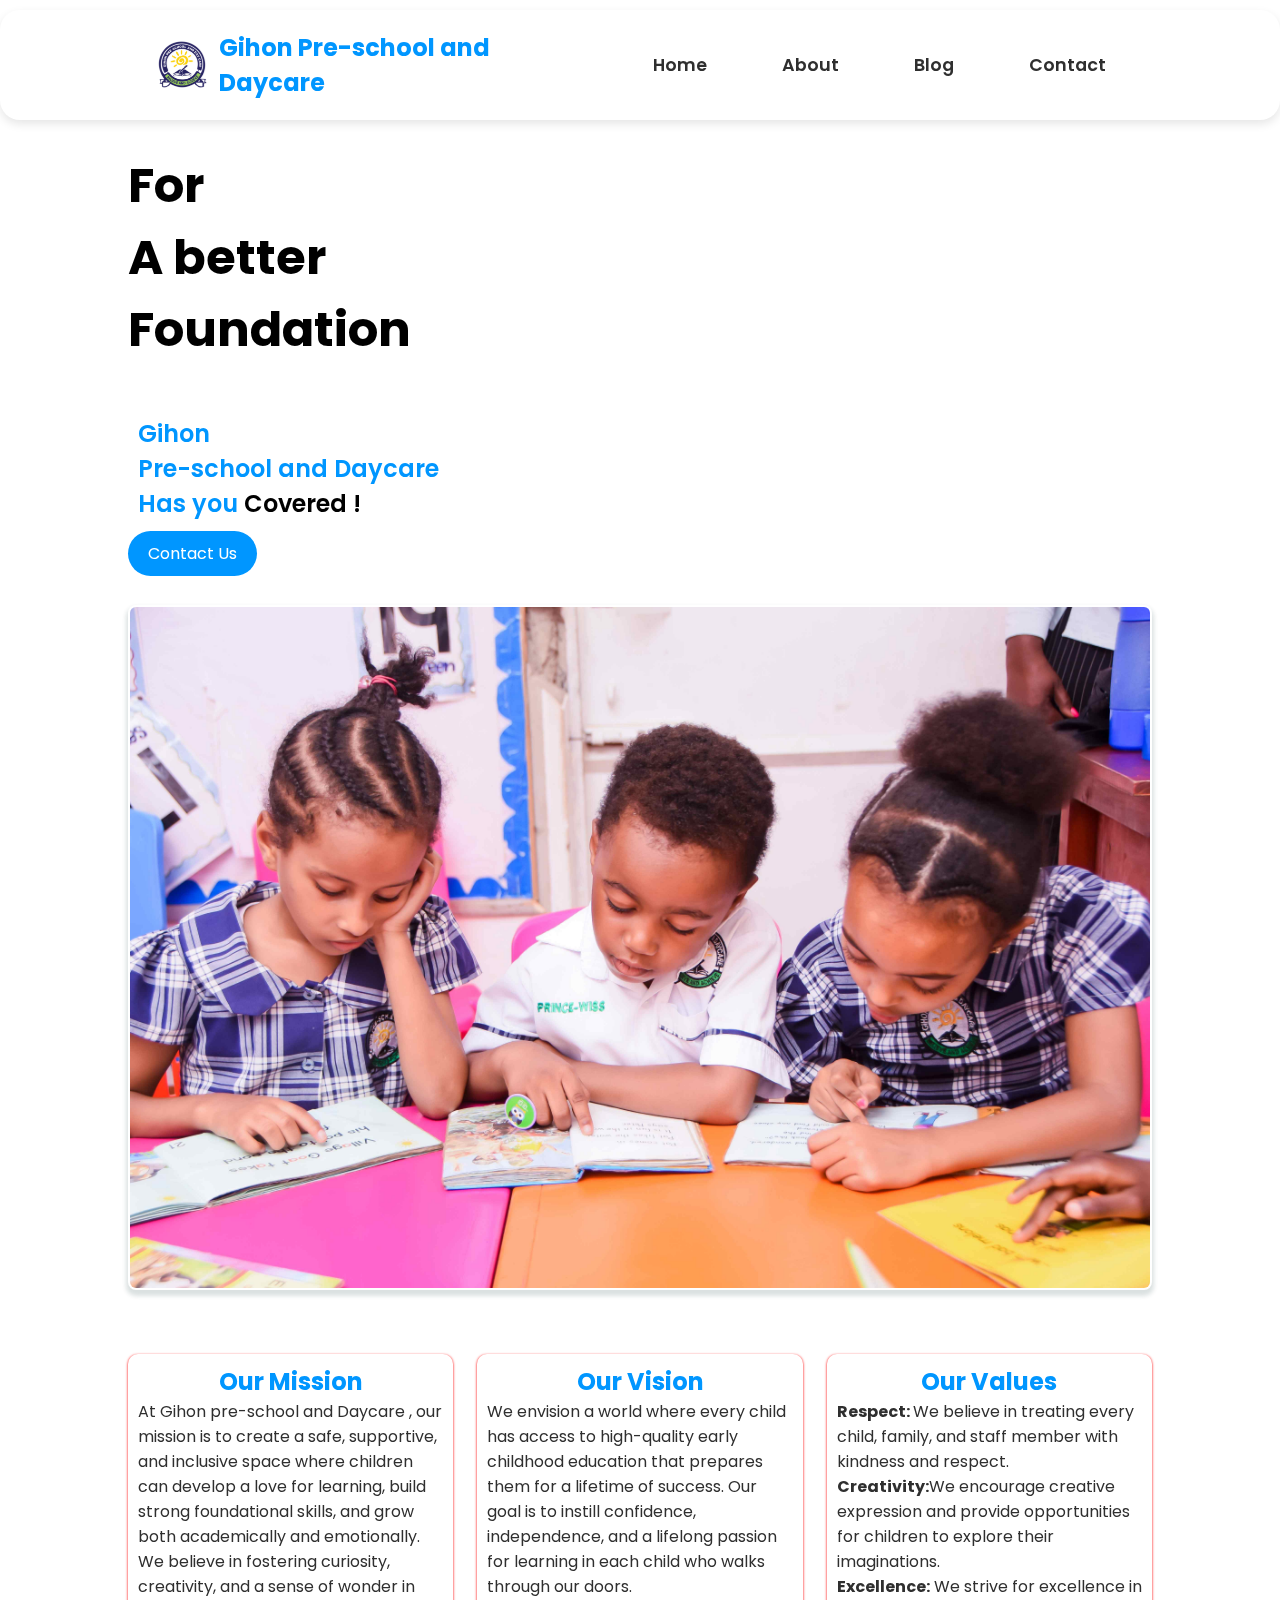
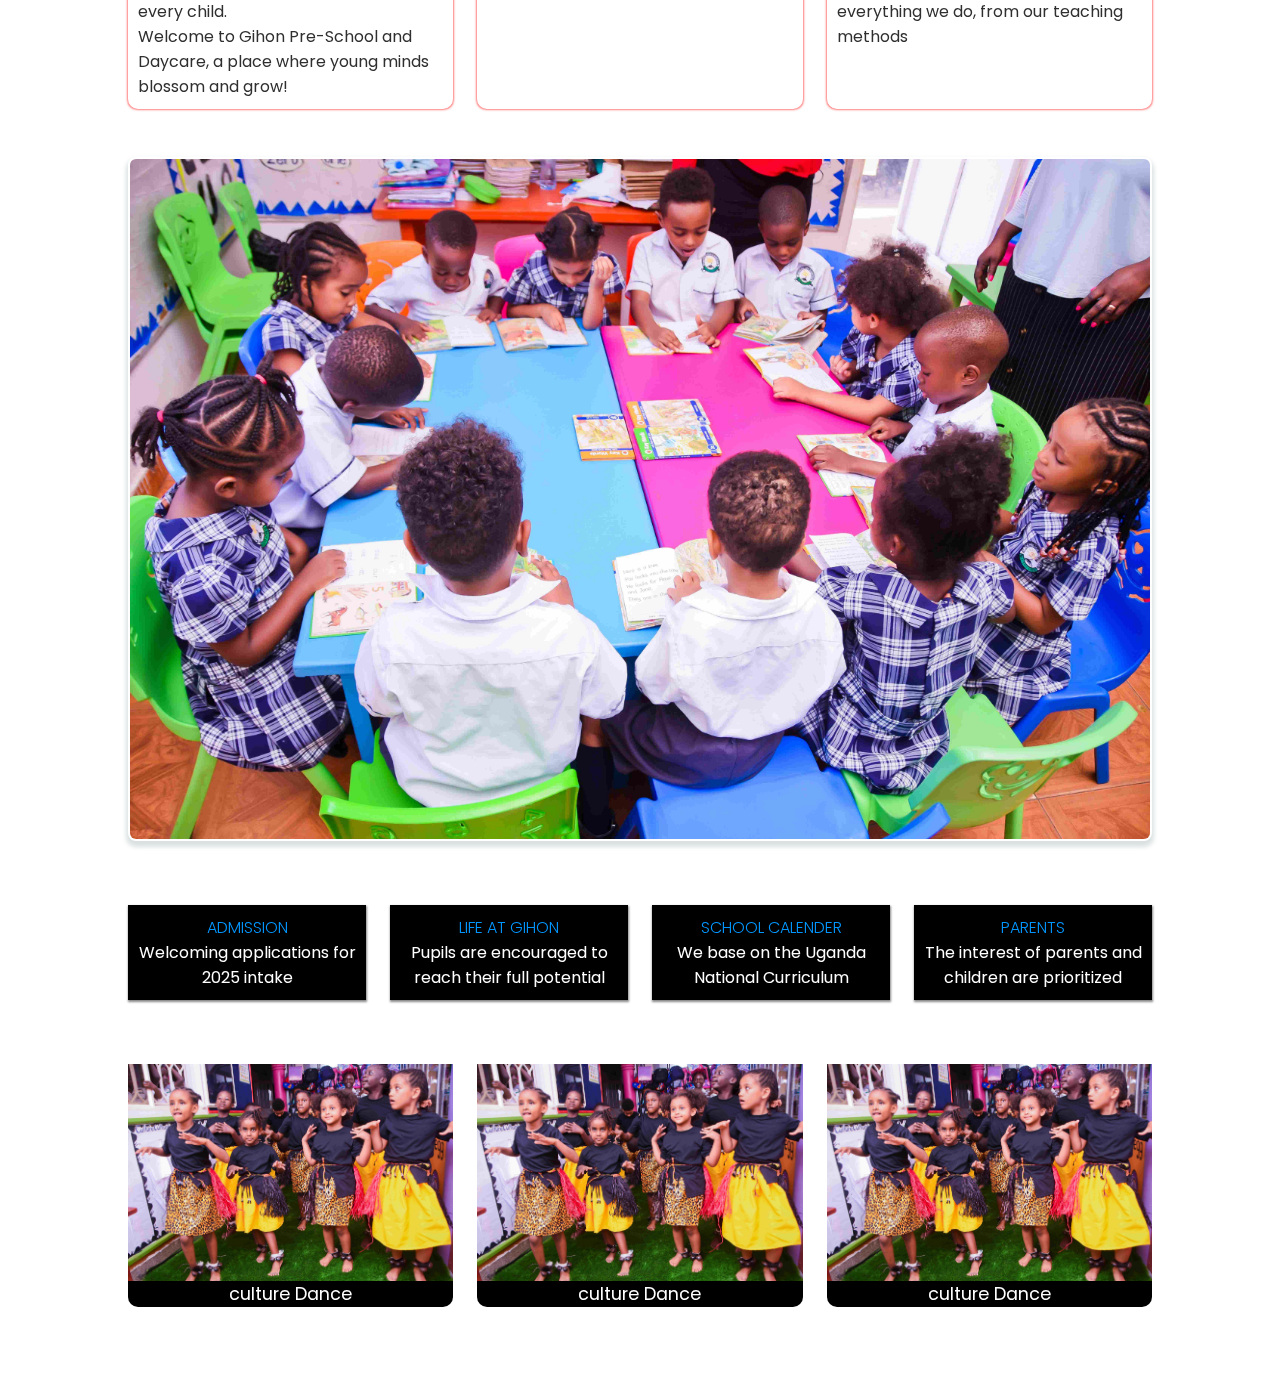
<file: index.html>
<!DOCTYPE html>
<html lang="en">
<head>
    <meta charset="UTF-8">
    <meta name="viewport" content="width=device-width, initial-scale=1.0">

    <!--Box icons-->
    <link rel="stylesheet"
    href="https://cdn.jsdelivr.net/npm/boxicons@latest/css/boxicons.min.css">


    <!--linking style.css--->
    <link rel="stylesheet" href="style.css">
    <title>Gihon Preschool and daycare</title>
</head>
<body>

    <!---navbar--->
<header>
    <div>
        <a href="index.html" class="logo">
          <img src="logo.svg" alt="Gihon Logo" />
          Gihon Pre-school and Daycare
        </a>
      </div>
    <div class="bx bx-menu" id="menu-icon"></div>

    <ul class="navbar">
        <li><a href="index.html">Home</a></li>
        <li><a href="about.html">About</a></li>
        <li><a href="blog.html">Blog</a></li>
        <li><a href="contact.html">Contact</a></li>
    </ul>
</header>

<!--home-->
<section class="home" id="home">
   
   
     <div class="home-text">
        <h1> For<br> A better <br> Foundation</h1>
        <h3>Gihon<br/> Pre-school and Daycare <br/>Has you <span>Covered !</span></h1>

        <a href="contact.html" class="btn">Contact Us </a>
    </div>

     <div class="home-img">
        <img src="one.JPG" alt="children reading">
    </div>


    <div class="values-container">
        <div class="values-card">
            <h2>Our Mission</h2>
                <p>At Gihon pre-school and Daycare , our mission is to create a safe, supportive, and inclusive space
                     where children can develop a love for learning, build strong foundational skills, and grow
                      both academically and emotionally. We believe in fostering curiosity, creativity, and a 
                      sense of wonder in every child.</p>
                    <p>Welcome to Gihon Pre-School and Daycare, a place where young minds blossom and grow!<br/>

        </div>

        <div class="values-card">
                <h2>Our Vision</h2>
                <p>We envision a world where every child has access to high-quality early childhood 
                     education that prepares them for a lifetime of success. Our goal is to instill confidence,
                      independence, and a lifelong passion for learning in each child who walks through our 
                       doors.</p>
        </div>
        <div class="values-card">
            <h2>Our Values</h2>
                <p><b>Respect: </b>We believe in treating every child, family, and staff member with kindness and respect.<br/>
                    <b>Creativity:</b>We encourage creative expression and provide opportunities for children to explore their imaginations.<br/>
                    <b>Excellence:</b> We strive for excellence in everything we do, from our teaching methods</p>
        </div>
    </div>

    <div class="home-img2">
         <img src="second.JPG" alt="">
         </div>

    
    <div class="small-container">
        <div class="small-card">
            <h2>ADMISSION</h2>
                <p>Welcoming applications for 2025 intake</p>
        </div>

        <div class="small-card">
                <h2>LIFE AT GIHON</h2>
                <p>Pupils are encouraged to reach their full potential</p>
        </div>
        <div class="small-card">
            <h2>SCHOOL CALENDER</h2>
                <p>We base on the Uganda National Curriculum</p>
        </div>
                <div class="small-card">
            <h2>PARENTS</h2>
                <p>The interest of parents and children are prioritized</p>
        </div>
    </div>

     <!--adding creative-activities-->

     <div class="img-container">
        <div class="img-card">
            <img src="third.JPG" alt="">
            <p>culture Dance</p>
        </div>
    
        <div class="img-card">
            <img src="third.JPG" alt="">
            <p>culture Dance</p>
        </div>

        <div class="img-card">
            <img src="third.JPG" alt="">
            <p>culture Dance</p>
        </div>

    </div>


    



</section>


<!--link to js-->
<script src="main.js"></script>

</body>
</html>
</file>
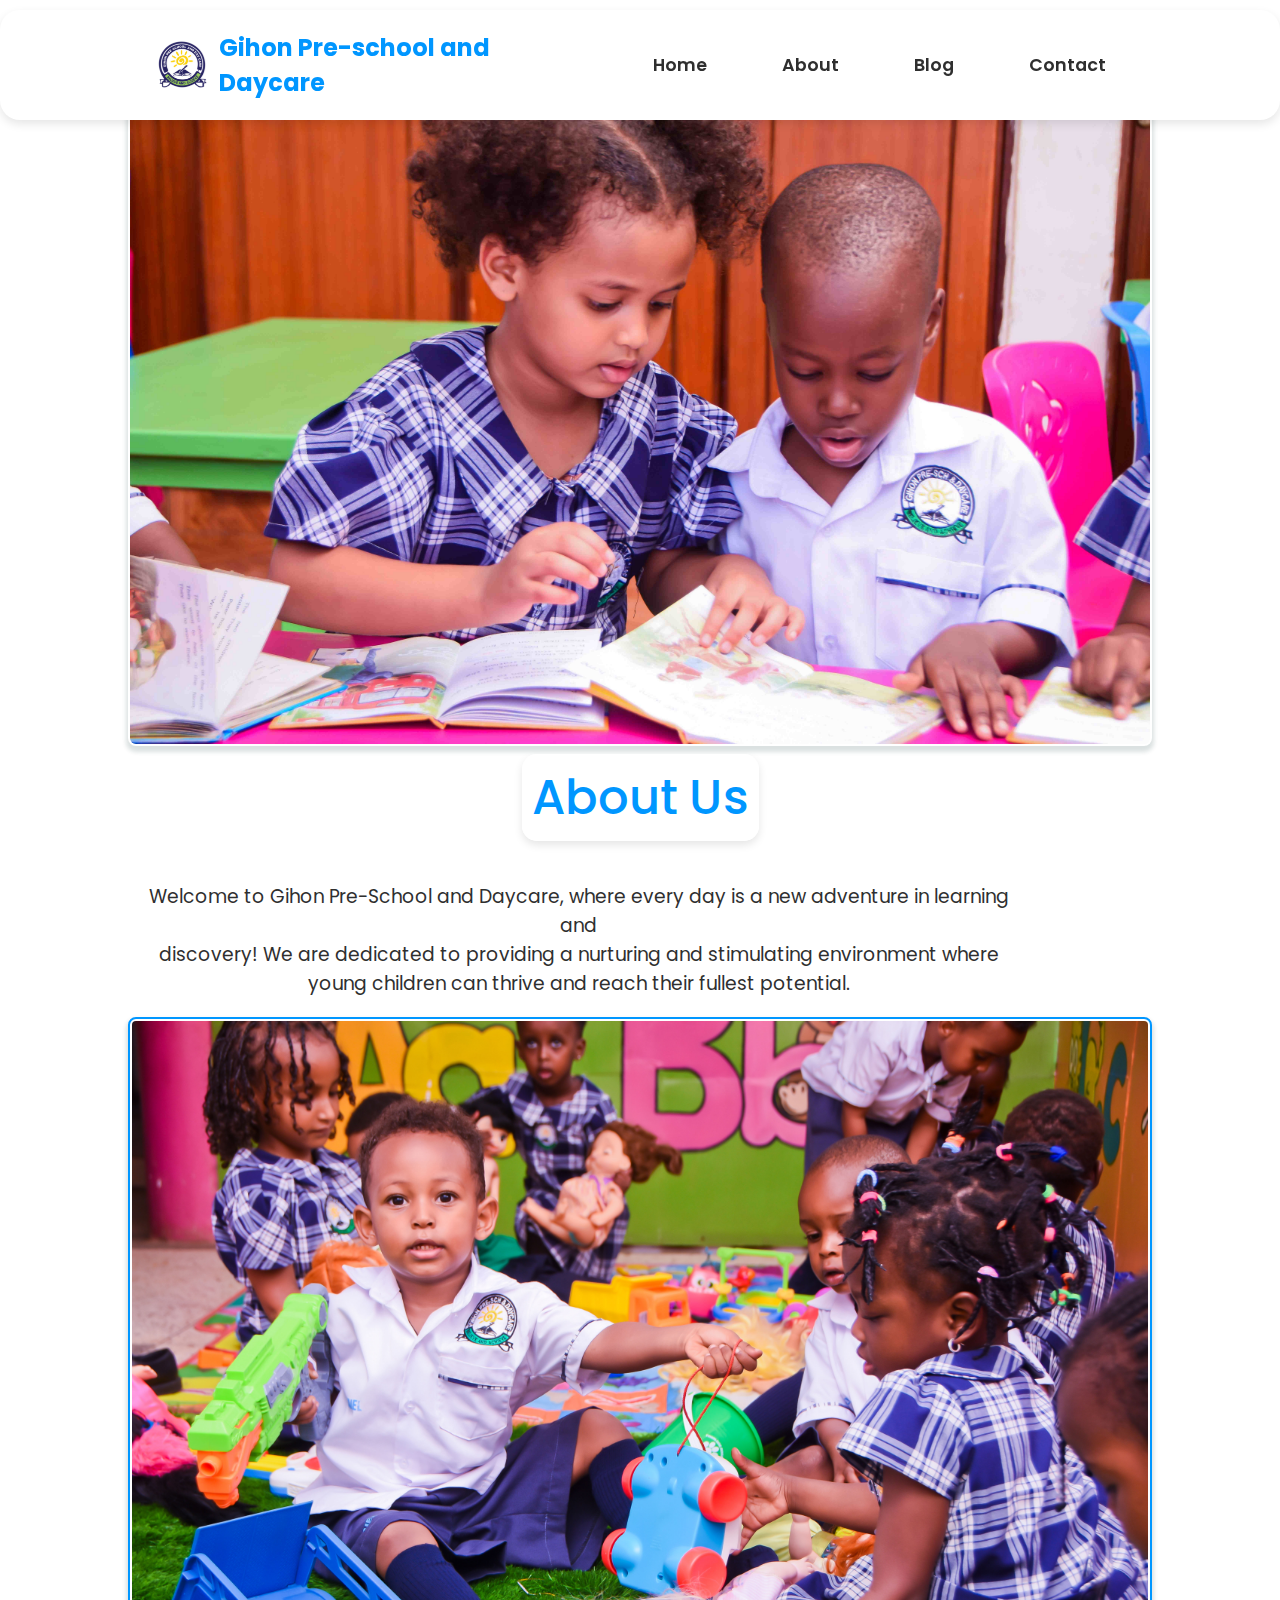
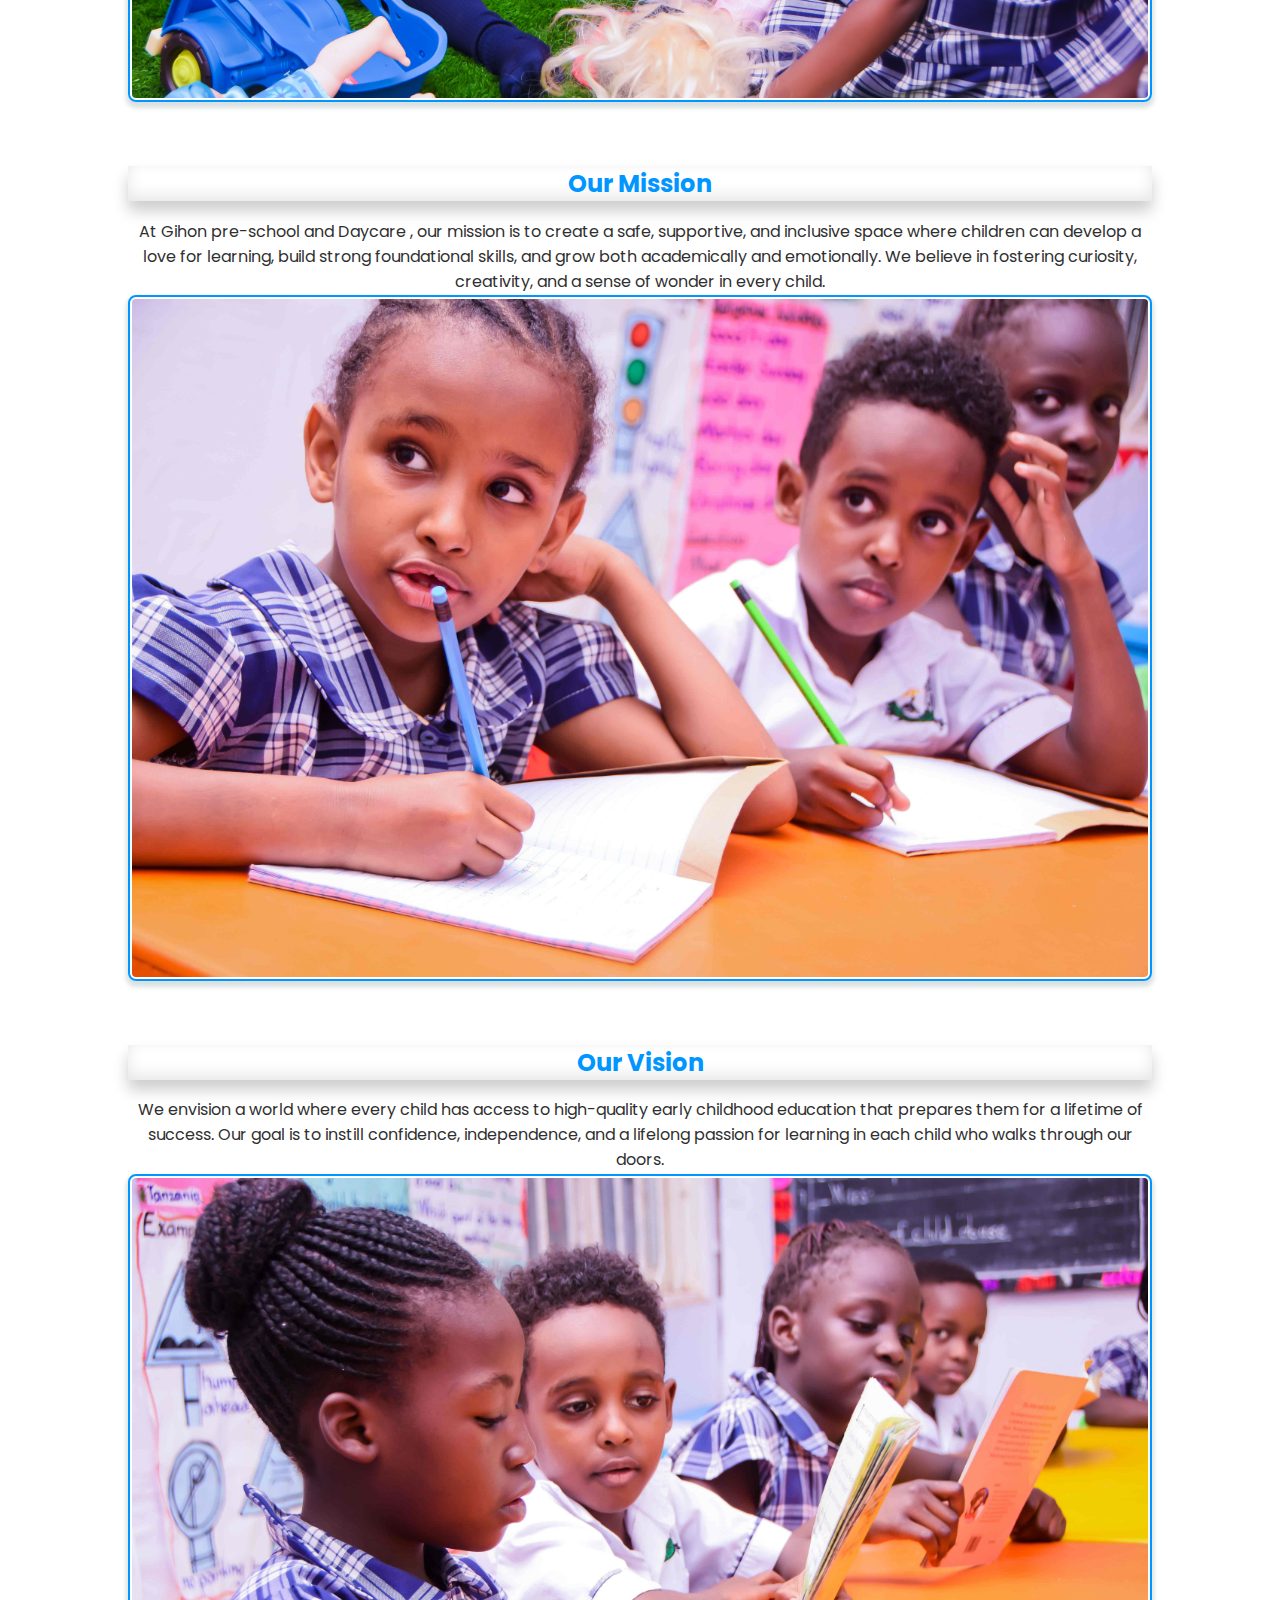
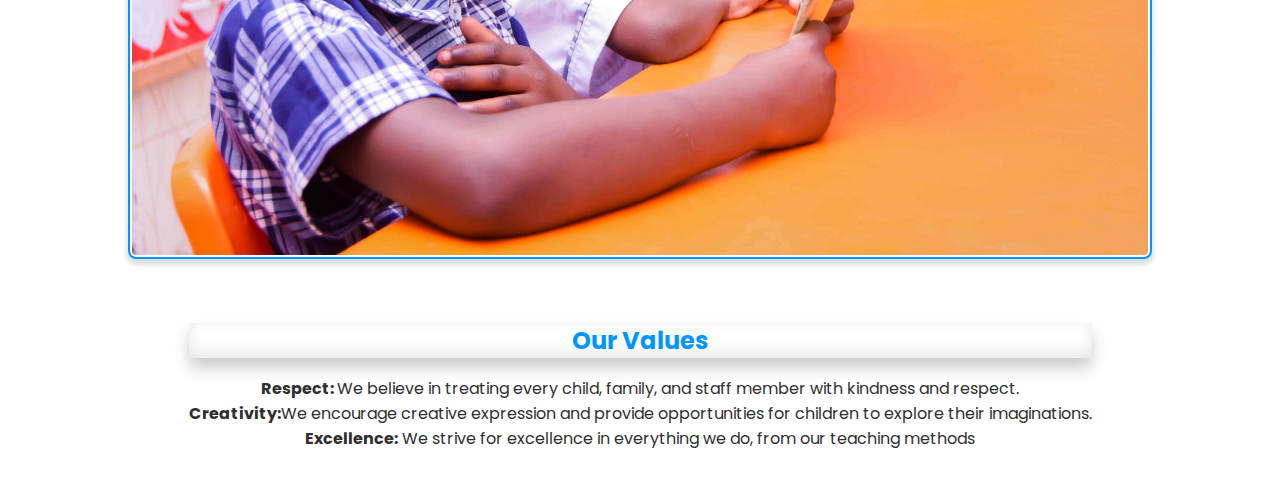
<file: about.html>
<!DOCTYPE html>
<html lang="en">
<head>
    <meta charset="UTF-8">
    <meta name="viewport" content="width=device-width, initial-scale=1.0">

    <!--Box icons-->
    <link rel="stylesheet"
    href="https://cdn.jsdelivr.net/npm/boxicons@latest/css/boxicons.min.css">


    <!--linking style.css--->
    <link rel="stylesheet" href="style.css">
    <title>Gihon Preschool and daycare</title>
</head>
<body>

    <!---navbar--->
<header>
    <div>
        <a href="index.html" class="logo">
          <img src="logo.svg" alt="Gihon Logo" />
          Gihon Pre-school and Daycare
        </a>
      </div>
    <div class="bx bx-menu" id="menu-icon"></div>

    <ul class="navbar">
        <li><a href="index.html">Home</a></li>
        <li><a href="about.html">About</a></li>
        <li><a href="blog.html">Blog</a></li>
        <li><a href="contact.html">Contact</a></li>
    </ul>
</header>

  <!--about Gihon Pre-school section-->
<section class="about" id="about">

         <div class="home-img">
        <img src="home-about.JPG" alt="children reading">
    </div>

    <div class="about-us-heading">
        <p class="new">About Us</p>
        <h3>Welcome to Gihon Pre-School and Daycare, where every day is a new adventure in learning and <br/> 
             discovery! We are dedicated to providing a nurturing and stimulating environment where <br/>
             young children can thrive and reach their fullest potential.</h3>
    </div>
    <div class="about-us-container">
        <div class="about-us-box">
            <img src="about-us-1.JPG" alt="gihon-mission">
            <div class="text">
                <h2>Our Mission</h2>
                <p>At Gihon pre-school and Daycare , our mission is to create a safe, supportive, and inclusive space
                     where children can develop a love for learning, build strong foundational skills, and grow
                      both academically and emotionally. We believe in fostering curiosity, creativity, and a 
                      sense of wonder in every child.</p>
            </div>
        </div>

        <div class="about-us-box">
            <img src="about-2.JPG" alt="gihon-vision">
            <div class="text">
                <h2>Our Vision</h2>
                <p>We envision a world where every child has access to high-quality early childhood 
                     education that prepares them for a lifetime of success. Our goal is to instill confidence,
                      independence, and a lifelong passion for learning in each child who walks through our 
                       doors.</p>
            </div>
        </div>

        <div class="about-us-box">
            <img src="about-3.JPG" alt="gihon-values">
            <div class="text">
                <h2>Our Values</h2>
                <p><b>Respect: </b>We believe in treating every child, family, and staff member with kindness and respect.<br/>
                    <b>Creativity:</b>We encourage creative expression and provide opportunities for children to explore their imaginations.<br/>
                    <b>Excellence:</b> We strive for excellence in everything we do, from our teaching methods</p>
            </div>
        </div>
     
    </div>
</section>


<!--link to js-->
<script src="main.js"></script>

</body>
</html>
</file>
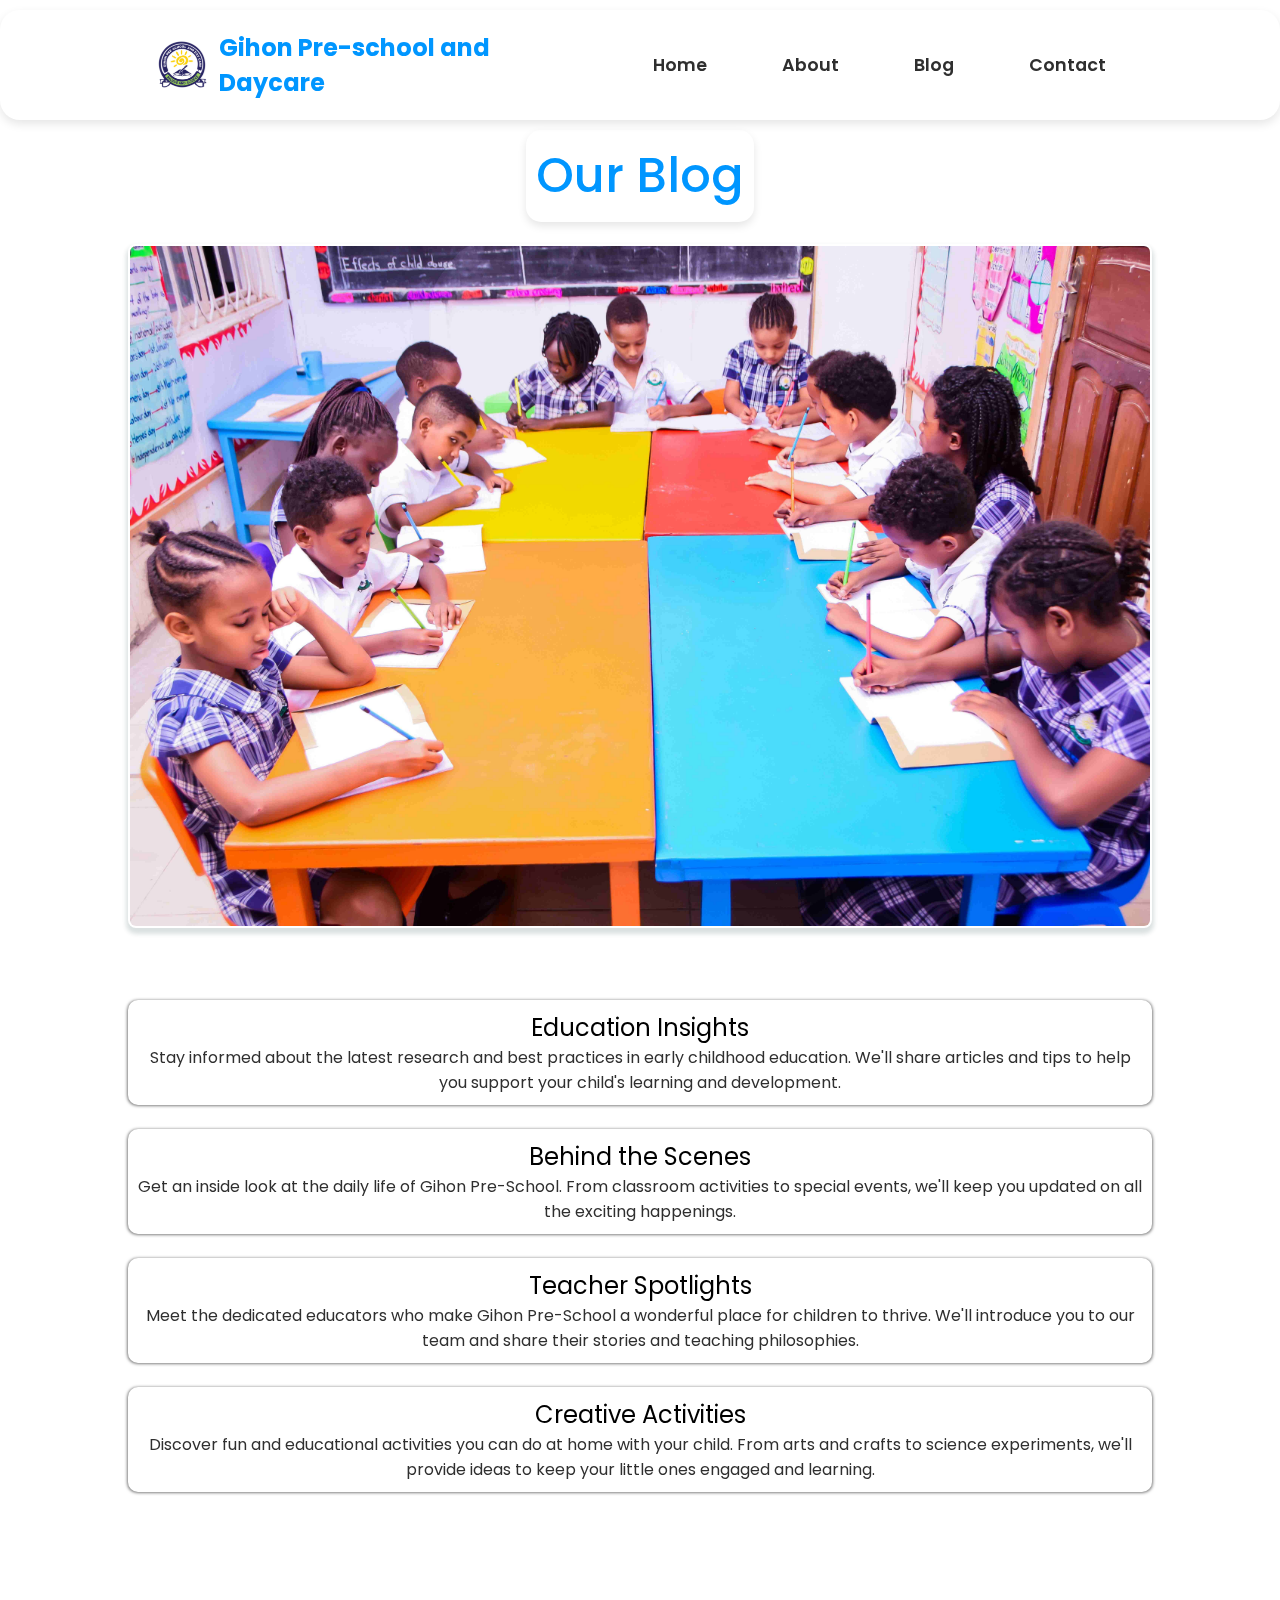
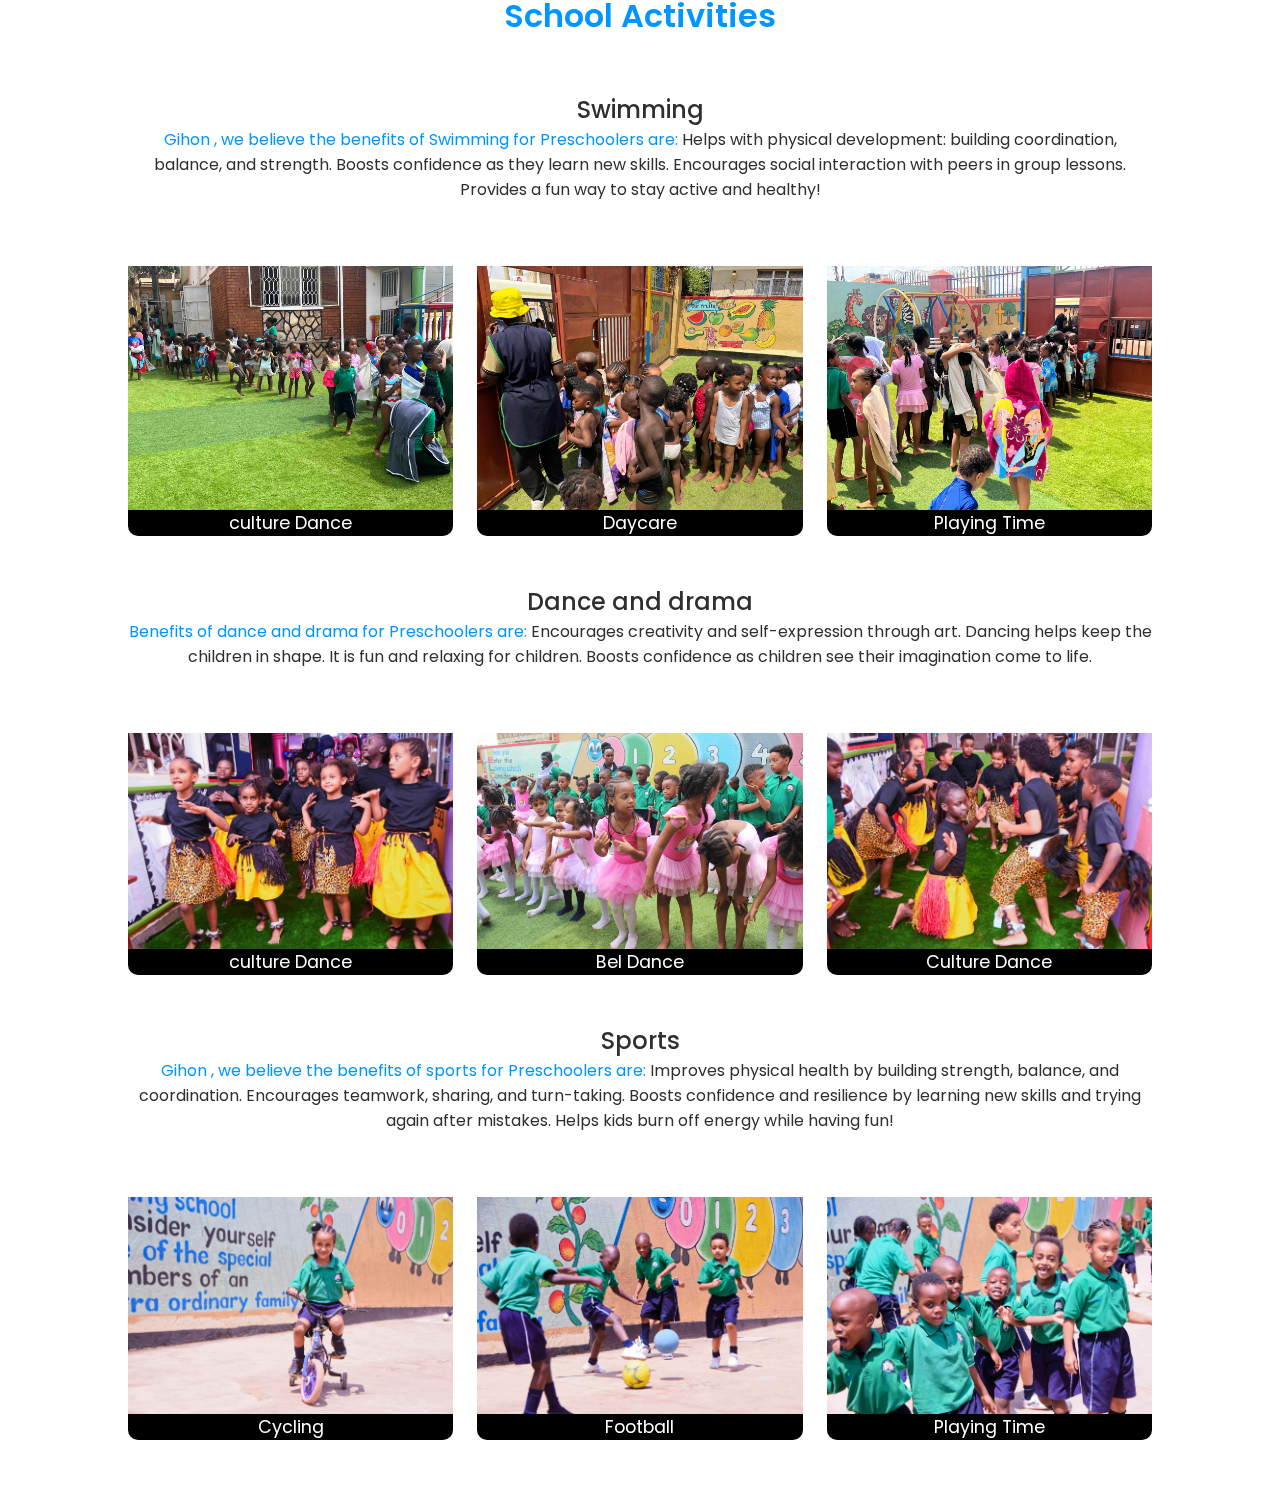
<file: blog.html>
<!DOCTYPE html>
<html lang="en">
<head>
    <meta charset="UTF-8">
    <meta name="viewport" content="width=device-width, initial-scale=1.0">

    <!--Box icons-->
    <link rel="stylesheet"
    href="https://cdn.jsdelivr.net/npm/boxicons@latest/css/boxicons.min.css">


    <!--linking style.css--->
    <link rel="stylesheet" href="style.css">
    <title>Gihon Preschool and daycare</title>
</head>
<body>

    <!---navbar--->
<header>
    <div>
        <a href="index.html" class="logo">
          <img src="logo.svg" alt="Gihon Logo" />
          Gihon Pre-school and Daycare
        </a>
      </div>
    <div class="bx bx-menu" id="menu-icon"></div>

    <ul class="navbar">
        <li><a href="index.html">Home</a></li>
        <li><a href="about.html">About</a></li>
        <li><a href="blog.html">Blog</a></li>
        <li><a href="contact.html">Contact</a></li>
    </ul>
</header>


    <!--blog-->

<section class="blog" id="blog">
    
    <div class="blog-heading">
        <p>Our Blog</p>
    </div>


        <div class="home-img">
        <img src="home-blog.JPG" alt="children reading">
    </div>

     <div class="blog-container">
        <div class="blog-card">
            <h2>Education Insights</h2>
             <p>Stay informed about the latest research and best practices
                     in early childhood education. We'll share articles and tips to help 
                     you support your child's learning and development.</p> 
            </div>
            
        </div>

        <div class="blog-card">
                <h2>Behind the Scenes</h2>
                <p>Get an inside look at the daily life of Gihon Pre-School. From classroom
                     activities to special events, we'll keep you updated on all the exciting 
                     happenings.
                </p>
        </div>
        <div class="blog-card">
            <h2>Teacher Spotlights</h2>
            <p>Meet the dedicated educators who make Gihon Pre-School a wonderful place
                     for children to thrive. We'll introduce you to our team and share their 
                     stories and teaching philosophies.</p>    
        </div>

         <div class="blog-card">
                <h2>Creative Activities</h2>
                    <p>Discover fun and educational activities you can do at home with your child.
                     From arts and crafts to science experiments, we'll provide ideas to keep
                      your little ones engaged and learning.</p>
            
        </div>
      
    </div>

     <!--adding creative-activities-->
       <div class="school-activities">
        <div class="heading">
            <h2>School Activities</h2>
            <h3>Swimming</h3>
            <p>
                  <span>Gihon , we believe the benefits of Swimming for Preschoolers are:</span>
                    Helps with physical development: building coordination, balance, and strength.                   
                    Boosts confidence as they learn new skills.
                    Encourages social interaction with peers in group lessons.
                    Provides a fun way to stay active and healthy!
            </p>

        </div>

        <div class="img-container">
        <div class="img-card">
            <img src="swim-1.JPG" alt="">
            <p>culture Dance</p>
        </div>
    
        <div class="img-card">
            <img src="swim-2.JPG" alt="">
            <p>Daycare</p>
        </div>

        <div class="img-card">
            <img src="swim-3.JPG" alt="">
            <p>Playing Time
        </div>

    </div>

    
     <!--adding creative-activities-->
       <div class="school-activities">
        <div class="heading">

            <h3>Dance and drama</h3>
            <p>
                <span>Benefits of dance and drama for Preschoolers are:</span>
                Encourages creativity and self-expression through art.   
                Dancing helps keep the children in shape.    
                It is fun and relaxing for children.
                Boosts confidence as children see their imagination come to life.
            </p>

        </div>

        <div class="img-container">
        <div class="img-card">
            <img src="third.JPG" alt="">
            <p>culture Dance</p>
        </div>
    
        <div class="img-card">
            <img src="bel.JPG" alt="">
            <p>Bel Dance</p>
        </div>

        <div class="img-card">
            <img src="dance-2.JPG" alt="">
            <p>
                Culture Dance
            </p>
        </div>

    </div>

    
     <!--adding creative-activities-->
       <div class="school-activities">
        <div class="heading">
            
            <h3>Sports</h3>
            <p>
                  <span>Gihon , we believe the benefits of sports for Preschoolers are:</span>
                    Improves physical health by building strength, balance, and coordination.                    
                    Encourages teamwork, sharing, and turn-taking.            
                    Boosts confidence and resilience by learning new skills and trying again after mistakes.                   
                    Helps kids burn off energy while having fun!
            </p>

        </div>

        <div class="img-container">
        <div class="img-card">
            <img src="cycling.JPG" alt="">
            <p>Cycling</p>
        </div>
    
        <div class="img-card">
            <img src="foot-ball.JPG" alt="">
            <p>Football</p>
        </div>

        <div class="img-card">
            <img src="play-time.JPG" alt="">
            <p>Playing Time
        </div>

    </div>

    
</section>


<!--link to js-->
<script src="main.js"></script>

</body>
</html>
</file>
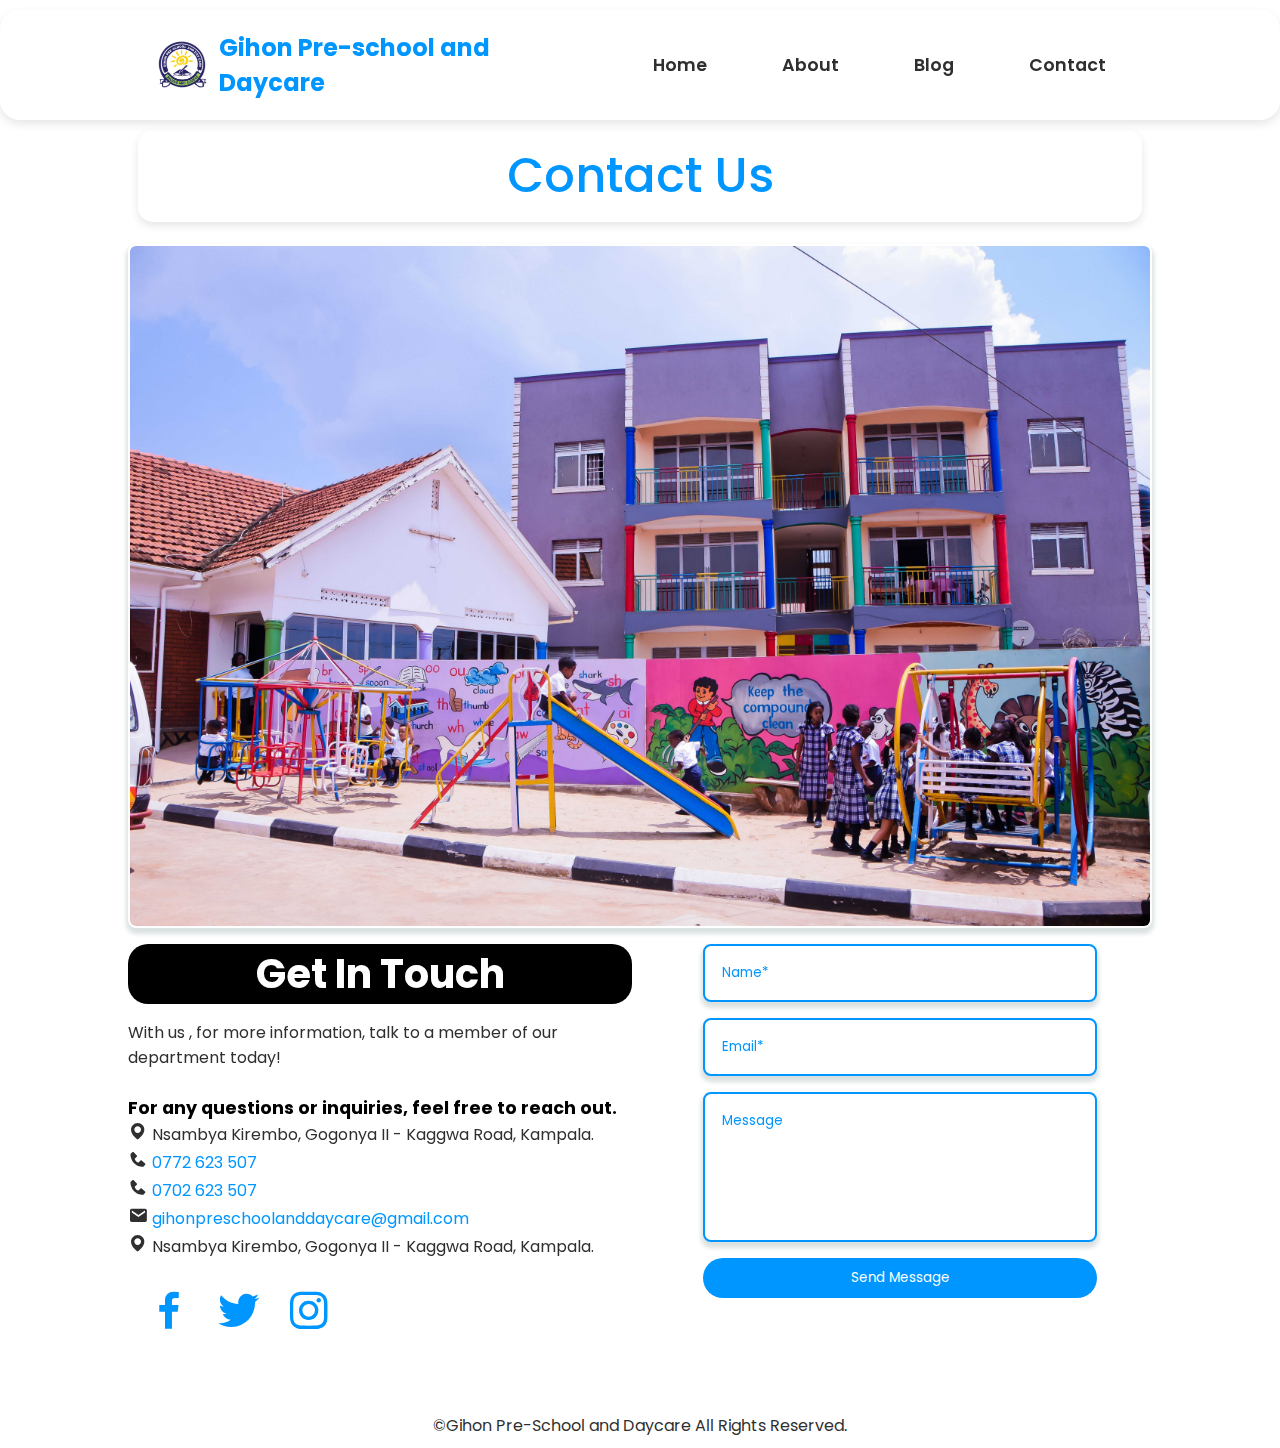
<file: contact.html>
<!DOCTYPE html>
<html lang="en">
<head>
    <meta charset="UTF-8">
    <meta name="viewport" content="width=device-width, initial-scale=1.0">

    <!--Box icons-->
    <link rel="stylesheet"
    href="https://cdn.jsdelivr.net/npm/boxicons@latest/css/boxicons.min.css">


    <!--linking style.css--->
    <link rel="stylesheet" href="style.css">
    <title>Gihon Preschool and daycare</title>
</head>
<body>

    <!---navbar--->
<header>
    <div>
        <a href="index.html" class="logo">
          <img src="logo.svg" alt="Gihon Logo" />
          Gihon Pre-school and Daycare
        </a>
      </div>
    <div class="bx bx-menu" id="menu-icon"></div>

    <ul class="navbar">
        <li><a href="index.html">Home</a></li>
        <li><a href="about.html">About</a></li>
        <li><a href="blog.html">Blog</a></li>
        <li><a href="contact.html">Contact</a></li>
    </ul>
</header>


    <!-- contact -->
 <section class="contact" id="contact">

       
    <div class="contact_heading">
        <p>Contact Us</p>
    </div> 
         <div class="home-img">
        <img src="home-contact.JPG" alt="children reading">
    </div>

    <div class="contact-container">
        <div class="contact-info">
            <h2>Get In Touch</h2>
            <p>With us , for more information, talk to a member of our department today!</p>
            <p class="p-contact"><b> For any questions or inquiries, feel free to reach out.</b></p>
            
            <div class="address">
                <p><i class='bx bxs-map'></i> Nsambya Kirembo, Gogonya II - Kaggwa Road, Kampala.</p>
                <p><i class='bx bxs-phone'></i> <a href="tel:+256772623507">0772 623 507</a></p>
                <p><i class='bx bxs-phone'></i> <a href="tel:+256702623507">0702 623 507</a></p>
                <p><i class='bx bxs-envelope'></i> <a href="mailto:gihonpreschoolanddaycare@gmail.com">gihonpreschoolanddaycare@gmail.com</a></p>
                <p><i class='bx bxs-map'></i> Nsambya Kirembo, Gogonya II - Kaggwa Road, Kampala.</p>
            </div>
        
            <div class="social">
                <a href="#" aria-label="Facebook"><i class='bx bxl-facebook'></i></a>
                <a href="#" aria-label="Twitter"><i class='bx bxl-twitter'></i></a>
                <a href="#" aria-label="Instagram"><i class='bx bxl-instagram'></i></a>
            </div>
        </div>
        
        <div class="contact-form">
            <form
            action="https://api.web3forms.com/submit"
            method="POST"
            id="form"
            class="needs-validation"
            novalidate
          >
            <input type="hidden" name="access_key" value="7afa18b0-07b6-4659-adff-3f9c3fe3f3d9" />
            <input
              type="hidden"
              name="subject"
              value="New Submission from Web3Forms"
            />
            <input type="checkbox" name="botcheck" id="" style="display: none" />
            <input
              type="text"
              name="name"
              id="full_name"
              placeholder="Name*"
              required
            />
      
            <input
              type="email"
              name="email"
              id="email"
              placeholder="Email*"
              required
            />
      
            <textarea
              cols="30"
              name="message"
              id="message"
              placeholder="Message"
              required
            ></textarea>
      
            <button type="submit" class="btn">Send Message</button>
          </form>
        </div>
    </div>
 </section>

 <!--copyright-->
 <div class="copyright">
    <p>&#169;Gihon Pre-School and Daycare All Rights Reserved.</p>
 </div>


<!--link to js-->
<script src="main.js"></script>

</body>
</html>
</file>
<file: style.css>
/* google fonts*/
@import url("https://fonts.googleapis.com/css2?family=Poppins:ital,wght@0,100;0,200;0,300;0,400;0,500;0,600;0,700;0,800;0,900;1,100;1,200;1,300;1,400;1,500;1,600;1,700;1,800;1,900&family=Roboto:ital,wght@0,100..900;1,100..900&display=swap");

* {
  margin: 0;
  padding: 0;
  scroll-behavior: smooth;
  box-sizing: border-box;
  scroll-padding: 2rem;
  list-style: none;
  text-decoration: none;
  font-family: "Poppins", sans-serif;
}
:root {
  --main-color: #0096ff;
  --text-color: #2f2f2f;
  --bg-color: #fff;

  --big-font: 3.2rem;
  --h2-font: 2rem;
}
section {
  padding: 50px 10%;
  backdrop-filter: blur(30px); ;
  background-color:rgba(255, 255, 255, 0.3);
}
body {
  color: var(--text-color);
  background-color: var(--big-color);
}

/* stying the header*/
header {
  position: fixed;
  width: 100%;
  top: 10px;
  right: 0;
  left: 0;
  z-index: 1000;
  display: flex;
  align-items: center;
  justify-content: space-between;
  padding: 20px 12%;
  background: var(--bg-color);
  border-radius: 20px;
  box-shadow: 0 4px 10px rgba(0, 0, 0, 0.1);
  transition: var(--transition);
  
 
}

/* stying the logo -svg*/
.logo{
  display: flex;
  align-items: center;
  gap: 10px;
  font-size: 1.5rem;
  font-weight: 700;
  color: var(--main-color);
}
.logo img {
  height: 50px;
  width: auto;
}

/* stying the navbar*/
.navbar{
    display: flex;
    margin: bottom 100px;
    position: relative;
    margin-left: 30px;
    gap: 45px;
    padding: 20px;
    border-radius: 20px;
}

.navbar li {
  position: relative;
  margin-left: 30px;
  
}

.navbar a {
  color: var(--text-color);
  font-weight: 600;
  font-size: 1.1rem;
  transition: var(--transition);
  
}

#menu-icon {
  font-size: 24px;
  cursor: pointer;
  display: none;
  z-index: 10001;
}

.navbar a:hover,
.navbar a.active {
  color: var(--main-color);
} 

.navbar a::after {
  content: "";
  position: absolute;
  width: 0;
  height: 2px;
  background: var(--main-color);
  left: 0;
  bottom: -4px;
  transition: var(--transition);
}

.navbar a:hover::after,
.navbar a.active::after {
  width: 100%;
}


/* styling index.html */
.home-container{
    display: flex;
    width:1200px;
    min-height: 100vh;
    background-color: antiquewhite;
   
}

.home-text h3 {
  color: #0096ff;
  font-size: 1.5rem;
  font-weight: 600;
  padding: 10px;
  width: 400px;
  border-radius: 1rem;
  margin-top:40px;
}

.home-text h1 {
  color:black;
  font-size: 3rem;
  padding-top: 100px;
  
}
.home-text span {
  color: var(--main-color);
}

.home-text span {
  color:black;
}
.home-text p {
  max-width: 100%;
  margin: 1rem 0 1.1rem;
  
}
.btn {
  border: none;
  background: var(--main-color);
  display: inline-block;
  padding: 10px 20px;
  border-radius: 2rem;
  color: #fff;
  margin: 0rem 0 1.1rem;
}
.btn:hover {
  background: #87ceeb;
}
.home-img{
    padding-top: 10px;
}

.home-img img {
  width:100%;
  height: auto;
  padding-right: 50px;
  margin-right: 50px;
  display:flex;
  border-radius: 10px;
  margin: 0.1rem 0 1rem;
  padding: 2px;
  border-radius: 0.5rem;
  outline: none;
  margin-bottom: 1rem;
  box-shadow: 0 4px 4px 2px rgb(14 55 54 / 15%);
}

.home-img2 img {
  width:100%;
  height: auto;
  padding-right: 50px;
  margin-right: 50px;
  display:flex;
  border-radius: 10px;
  margin: 0.1rem 0 1rem;
  padding: 2px;
  border-radius: 0.5rem;
  outline: none;
  margin-top: 3rem;
  margin-bottom: 2rem;
  /*border: 2px solid var(--main-color)*/;
  box-shadow: 0 4px 4px 2px rgb(14 55 54 / 15%);
}

/*styling the values-container*/

.values-container {
  display:grid;
  grid-template-columns: repeat(auto-fit, minmax(220px, auto));
  gap: 1.5rem;
  margin-top: 2rem;
  background-color: #ffffff;
}

.values-card{
  display: flex;
  flex-direction: column;
  align-items: center;
  border-radius: 10px;
  background-color: rgb(255, 255, 255);
  padding: 10px;
  box-shadow: 0 0.5px 02px 0.5px rgba(255, 0, 0, 0.5);
  margin-top: 2rem;
}

.blog-card h2{
    color: #0096ff ;
}


/*styling the small-container*/

.small-container {
  display:grid;
  grid-template-columns: repeat(auto-fit, minmax(220px, auto));
  gap: 1.5rem;
  margin-top: 2rem;
  background-color: #ffffff;
  text-align: center;
  
}

.small-card{
  display: flex;
  flex-direction: column;
  align-items: center;
  background-color: rgb(0, 0, 0);
  padding: 10px;
  box-shadow: 0 1px 02px 0.5px rgba(17, 17, 17, 0.5);
  margin-top: 2rem;
  color: #ffffff;
}

.small-card h2{
 color: #0096ff ; ;
 font-weight: 300;
 font-size:1rem;
}

/*styling home images*/


.img-container {
  display:grid;
  grid-template-columns: repeat(auto-fit, minmax(220px, auto));
  gap: 1.5rem;
  margin-top: 2rem;
  background-color: #ffffff;
}

.img-card img{
  width: 100%;
  height:auto;

}

.img-card{
  display: flex;
  flex-direction: column;
  align-items: center;
  border-radius: 10px;
  background-color: rgb(0, 0, 0);

  margin-top: 2rem;
  margin-bottom: 1rem;
}

.values-card h2{
    color: #0096ff ;
}


.img-card p{
  bottom: 10px;
  left: 50%;
  background: rgba(0, 0, 0, 0.6); /* Semi-transparent background */
  color: white;
 
  font-size: 14px;
  border-radius: 5px;
  display: inline-block;
  text-align: center;
  font-size:1.1rem
}


/*styling blog*/

.blog {
  display: flex;
  flex-direction: column;
  align-items: center;
  text-align: center;
  border-radius: 20px;
}
.blog-heading {
  font-size: 3rem;
  font-weight: 500;
  color: var(--main-color);
  display:flex;
  background-color: #ffffff;
  box-shadow: 0 4px 8px rgba(0, 0, 0, 0.1);
  border-radius: 15px;
  padding: 10px;
  margin: 10px;
  justify-content: center;
  align-items: center;
  margin-top: 5rem;
}

.blog-container {
  display: grid;
  grid-template-columns: repeat(auto-fit, minmax(220px, auto));
  gap: 1.5rem;
  margin-top: 3rem;
  align-items: center;
}

/*.blog-heading p {
  font-size: 3rem;
  font-weight: 500;
  color:rgb(0, 0, 0);
  display: inline;
  box-shadow: 0 4px 8px rgba(0, 0, 0, 0.1);
  border-radius: 8px;
  padding: 10px;
}*/

/*styling the blog-container*/

.blog-container {
  display:grid;
  grid-template-columns: repeat(auto-fit, minmax(220px, auto));
  gap: 1.5rem;
  margin-top: 2rem;
}

.blog-card{
  display: flex;
  flex-direction: column;
  align-items: center;
  border-radius: 10px;
  padding: 10px;
  padding-top: 10px;
  padding-bottom: 10px;
  box-shadow: 0 0.5px 3px 0.5px rgba(0, 0, 0, 0.5);
  margin-top: 1.5rem;
}

.blog-card h2{
    color: #000000 ;
    font-weight:400;
}

/*styling school activities blog*/

.school-activities{
  margin-bottom: 0;
}
.school-activities h2 {
  font-size: 2rem;
  font-weight: 600;
  color: var(--main-color);
  border-radius: 15px;
  padding: 20px;
  margin: 10px;
  align-content: center;
  margin-top: 80px;
}

.school-activities h3{
  font-size: 1.5rem;
  font-weight: 500;
  margin-top: 2rem;

}

.school-activities span{
  color: var(--main-color);
  
}

/*styling about us*/
.about {
  width: 100%;
  min-height: 100vh;
  display: block;
  grid-template-columns: repeat(2, 1fr);
  align-items: center;
  background: #fff;
  gap: 1.5rem;
}

.about-us-heading {
  text-align: center;
}
.about-us-heading h3 {
  max-width: 88%;
  margin: 3rem 0 1.1rem;
  font-weight: 400;
}
.new{
  font-size: 3rem;
  font-weight: 500;
  color: var(--main-color);
  display: inline;
  background-color: #ffffff;
  box-shadow: 0 4px 8px rgba(0, 0, 0, 0.1);
  border-radius: 15px;
  padding: 10px;
  margin-top: 50px; 
}
.about-us-heading h2 {
  font-weight: normal;
}
.about-us-about-container {
  display: grid;
  grid-template-columns: repeat(auto-fit, minmax(220px, auto));
  gap: 1.5rem;
  margin-top: 4rem;
}
.about-us-box {
  display: flex;
  flex-direction: column;
  align-items: center;
  text-align: center;
  border-radius: 20px;
}
.about-us-box img {
  width: 100%;
  height: 40%;
}
.about-us-box img {
  border-radius: 10px;
  margin: 0.1rem 0 1rem;
  padding: 2px;
  border-radius: 0.5rem;
  outline: none;
  margin-bottom: 1rem;
  border: 2px solid var(--main-color);
  box-shadow: 0 4px 4px 2px rgb(14 55 54 / 15%);
}
.about-us-box h2 {
  font-size: 1.5rem;
  color: #0096ff;
  margin: 3rem 0 1.1rem;
  display: block;
  box-shadow: 0px 10px 15px rgba(0, 0, 0, 0.2),
    0px -5px 15px rgba(0, 0, 0, 0.1) inset;
}



/*styling contact us*/
.contact_heading{

  font-size: 3rem;
  font-weight: 500;
  color: var(--main-color);
  display:flex;
  background-color: #ffffff;
  box-shadow: 0 4px 8px rgba(0, 0, 0, 0.1);
  border-radius: 15px;
  padding: 10px;
  margin: 10px;
  justify-content: center;
  align-items: center;
  margin-top: 5rem;

}

.contact-container {
  display: flex;
  flex-wrap: wrap;
  justify-content: center;
  gap: 1rem;
  margin-top:1rem;
}
.contact-container h2{
 font-size: 2.5rem;
  color:white;
  background-color: #000000;
  border-radius: 20px;
  display: flex;
  justify-content: center; 
  margin-bottom: 1rem;
}

.p-contact{
    padding-top: 25px;
    color: #000000;
    font-size: 1.1rem;
}
.contact-info {
  flex: 1 1 20rem;
}
.contact-form {
  flex: 1 1 20rem;
  display: flex;
  justify-content: center;
}
/*.contact-info h2 {
  font-size: 3.7rem;
  color: var(--main-color);
  background-color: #000000;
  padding: 10px;
  border-radius: 20px;
  display: flex;
  align-items: center;
}*/
.address {
  display: flex;
  flex-direction: column;
}
.address i {
  margin-bottom: 0.5rem;
  font-size: 20px;
}

.address a {
  color: var(--main-color);
  margin-bottom: 0.5rem;
}

.address span {
  font-size: 1rem;
  margin-left: 1rem;
}
.social {
  margin-top: 1rem;
}
.social a {
  font-size: 50px;
  color: var(--main-color);
  margin-left: 1rem;
}
.social a:hover {
  color: #2f2f2f;
}
.contact-form form {
  display: flex;
  flex-direction: column;
}
form input,
textarea {
  width: 100%;
  padding: 17px;
  border-radius: 0.5rem;
  outline: none;
  margin-bottom: 1rem;
  border: 2px solid var(--main-color);
  box-shadow: 0 4px 4px 2px rgb(14 55 54 / 15%);
}
form input::placeholder,
textarea::placeholder {
  color: var(--main-color);
}
form textarea {
  resize: none;
  height: 150px;
}


/* copyright styling*/
.copyright {
  padding: 10px;
  text-align: center;
}


/*making responsive*/

@media (max-width: 991px) {
  header {
    padding: 10px 4%;
  }
  section {
    padding: 50px 4%;
  }
  :root {
    --big-font: 2.7rem;
    --h2-font: 1.7rem;
  }
}
@media (max-width: 768px) {
  :root {
    --big-font: 2rem;
    --h2-font: 1.4rem;
  }

  .home {
    grid-template-columns: 1fr;
  }
  .home-text {
    padding-top: 2rem;
  }

  /*new codes*/
  /* Base styles for all devices */
  body {
    font-family: Arial, sans-serif;
    margin: 0;
    padding: 0;
    line-height: 1.6;
  }

  .container {
    width: 100%;
    max-width: 1200px;
    margin: 0 auto;
    padding: 15px;
  }

  /* Responsive images */
  img {
    max-width: 100%;
    height: auto;
  }

  /* Responsive grid */
  .row {
    display: flex;
    flex-wrap: wrap;
  }

  .column {
    flex: 1;
    padding: 15px;
  }

  /* Media Queries for different screen sizes */
  @media (max-width: 1200px) {
    .container {
      max-width: 960px;
    }
  }

  @media (max-width: 768px) {
    .container {
      max-width: 720px;
    }

    .column {
      flex-basis: 50%;
    }
  }

  @media (max-width: 480px) {
    .container {
      max-width: 100%;
      padding: 10px;
    }

    .column {
      flex-basis: 100%;
    }
  }
}

/* Mobile responsive */
@media (max-width: 1090px) {
  header {
    padding: 18px 4%;
  }
  header.sticky {
    padding: 10px 4%;
  }
  section {
    padding: 70px 4%;
  }
}

@media (max-width: 768px) {
  #menu-icon {
    display: block;
  }

  .navbar {
    position: absolute;
    top: -500px;
    left: 0;
    right: 0;
    display: flex;
    flex-direction: column;
    background: var(--bg-color);
    text-align: left;
    box-shadow: 0 4px 10px rgba(0, 0, 0, 0.1);
    transition: var(--transition);
  }

  .navbar.active {
    top: 100%;
  }

  .navbar li {
    margin: 0;
  }

  .navbar a {
    display: block;
    padding: 15px;
    font-size: 1rem;
    font-weight: 500;
    border-bottom: 1px solid rgba(0, 0, 0, 0.05);
  }

  .navbar a::after {
    display: none;
  }

  .logo {
    font-size: 1.3rem;
  }
}

@media (max-width: 425px) {
  .logo {
    font-size: 1.1rem;
  }

  .logo img {
    height: 32px;
  }
}

/* Make header sticky on scroll */


header.sticky {
  padding: 12px 12%;
  box-shadow: 0 4px 15px rgba(0, 0, 0, 0.1);
}

 @keyframes appear {
        from {
          opacity: 0;
          clip-path: inset(100% 100% 0 0);
        }
        to {
          opacity: 1;
          clip-path: inset(0 0 0 0);
        }
      }

      .values-container,.home-img,.values-card,.home-img2,.small-container,
      .img-container {
        animation: appear 2s ease-out;
        animation-timeline: view();
        animation-range: entry 0% cover 40%;
      } 

      @keyframes bounce {
  0%, 20%, 50%, 80%, 100% {
    transform: translateY(0);
  }
  40% {
    transform: translateY(-25px);
  }
  60% {
    transform: translateY(-10px);
  }
}

.home-text {
  animation: bounce 2s ease infinite;
}
</file>
